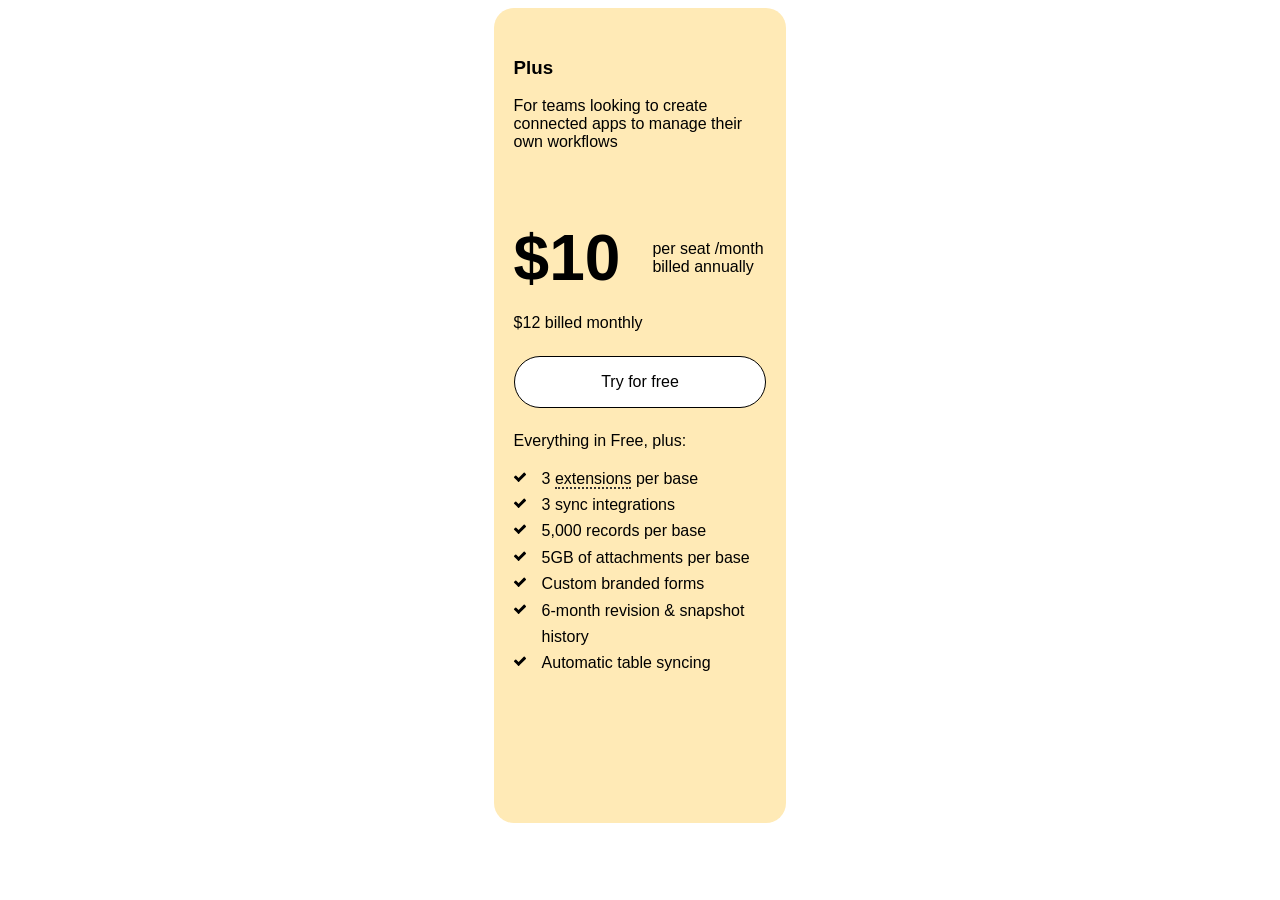
<file: index.html>
<!DOCTYPE html>
<html lang="en">
  <head>
    <meta charset="UTF-8" />
    <meta http-equiv="X-UA-Compatible" content="IE=edge" />
    <meta name="viewport" content="width=device-width, initial-scale=1.0" />
    <title>Airtable card</title>
    <link rel="stylesheet" href="style.css">
  </head>
  <body>
      <div class="main">
        <div>
          <h3>Plus</h3>
          <p>
            For teams looking to create connected apps to manage their own
            workflows
          </p>
        </div>
        <section class="subscription-section">
          <div class="price">
            <h1>$10</h1>
            <p>per seat /month billed annually</p>
          </div>
          <p class="monthly">$12 billed monthly</p>
          <button class="button">Try for free</button>
        </section>
        <div class="content">
          <div>Everything in Free, plus:</div>
          <div>
            <ul>
              <li>3 <span>extensions</span> per base</li>
              <li>3 sync integrations</li>
              <li>5,000 records per base</li>
              <li>5GB of attachments per base</li>
              <li>Custom branded forms</li>
              <li>6-month revision & snapshot history</li>
              <li>Automatic table syncing</li>
            </ul>
          </div>
        </div>
      </div>
  </body>
</html>
</file>
<file: style.css>
body {
    font-family: "GTEestiDisplay-Medium", -apple-system, BlinkMacSystemFont,
      "Segoe UI", "Roboto", "Oxygen", "Ubuntu", "Cantarell", "Fira Sans",
      "Droid Sans", "Helvetica Neue", sans-serif;
    font-weight: 500;
  }

  .main {
    width: 20%;
    margin: auto;
    background-color: #ffeab6;
    padding: 30px 20px;
    border-radius: 20px;
  }

  .subscription-section {
    margin-bottom: 1.5rem;
  }

  .price {
    display: flex;
    justify-content: center;
    align-items: center;
    margin-bottom: -50px;
    gap: 2rem;
  }

  .price p {
    font-size: 1rem;
  }

  .price h1 {
    font-size: 4rem;
  }

  .monthly {
    margin-bottom: 1.5rem;
  }

  .button {
    border-radius: 9999px;
    width: 100%;
    font-size: 1rem;
    padding: 1rem;
    background-color: #fff;
    border: 1px solid #000;
    color: #000;
    font-family: "GTEestiDisplay-Medium", -apple-system, BlinkMacSystemFont,
      "Segoe UI", "Roboto", "Oxygen", "Ubuntu", "Cantarell", "Fira Sans",
      "Droid Sans", "Helvetica Neue", sans-serif;
    font-weight: 500;
  }
  ul {
    list-style: url("data:image/svg+xml;utf8,<?xml version='1.0' encoding='utf-8'?><svg width='14' height='14' viewBox='0 0 1792 1792' xmlns='http://www.w3.org/2000/svg'><path d='M1671 566q0 40-28 68l-724 724-136 136q-28 28-68 28t-68-28l-136-136-362-362q-28-28-28-68t28-68l136-136q28-28 68-28t68 28l294 295 656-657q28-28 68-28t68 28l136 136q28 28 28 68z'/></svg>");
    padding: 0 0 100px 4px;
    margin-left: 1rem;
  }
  li {
    position: relative;
    padding-left: 0.5em;
    line-height: 1.65;
  }

  span {
    border-bottom: 2px dotted rgb(51, 51, 51);
    cursor: text; 
  }
</file>
